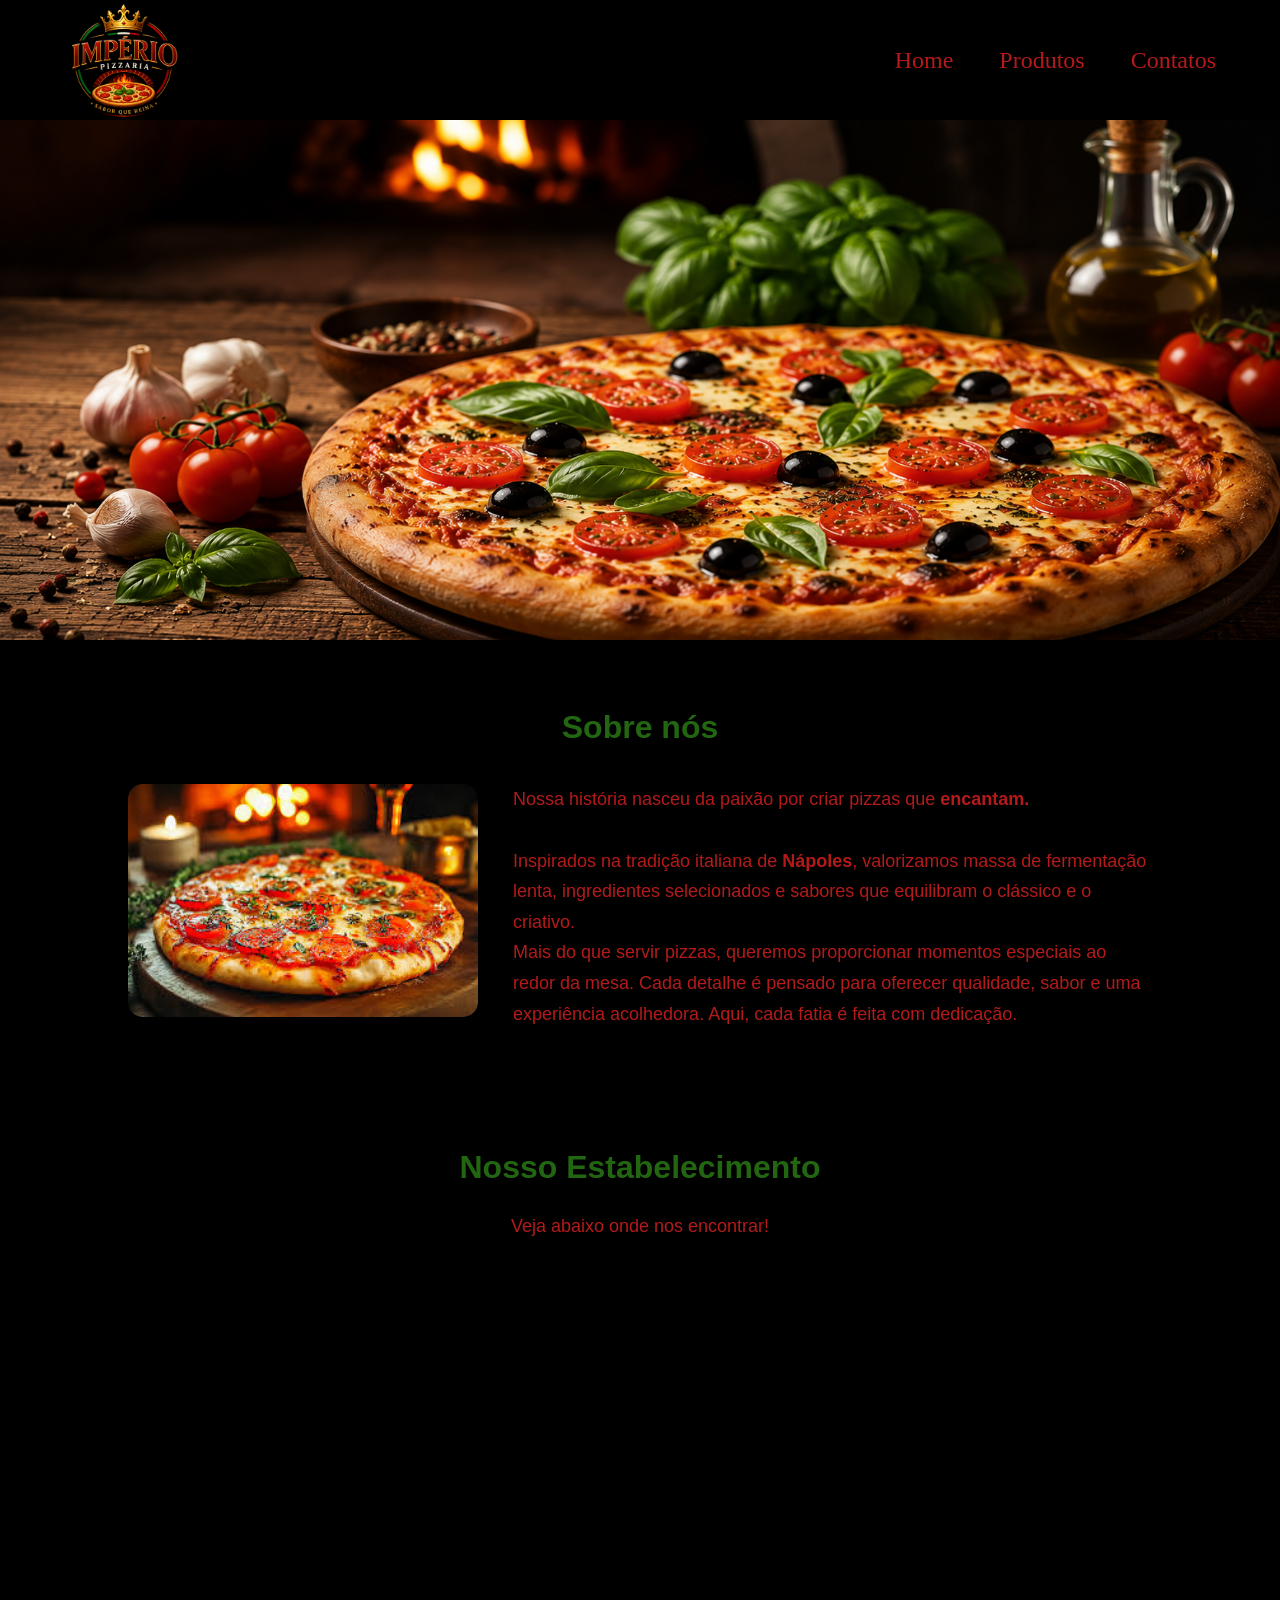
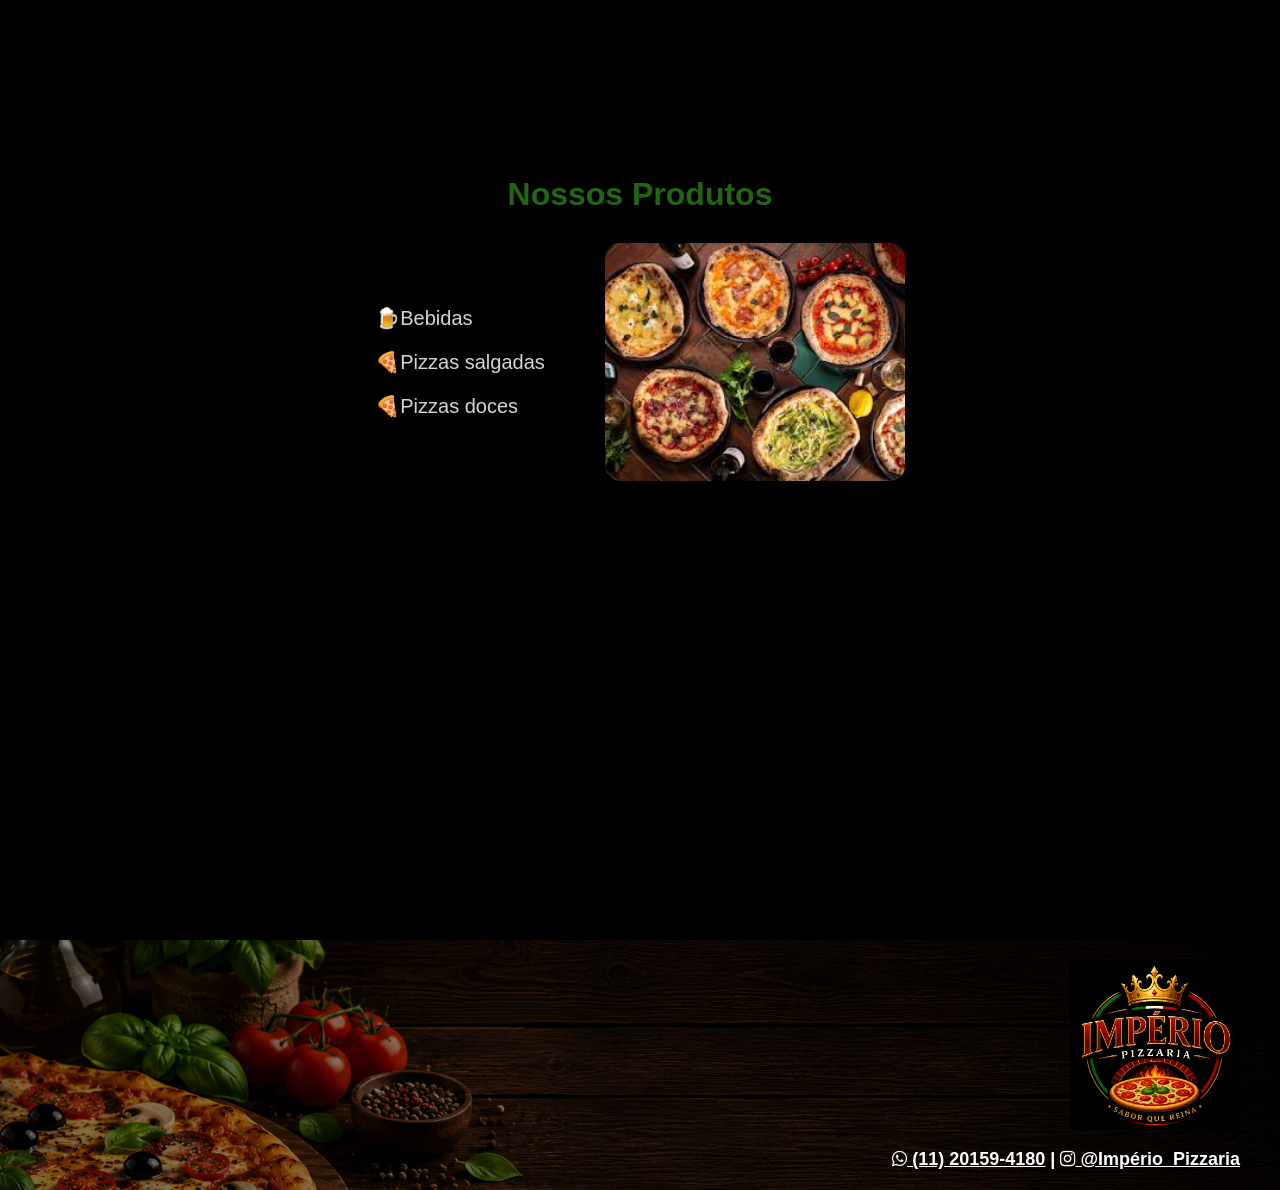
<file: index.html>
<!DOCTYPE html>
<html lang="en">
<head>
    <meta charset="UTF-8">
    <meta name="viewport" content="width=device-width, initial-scale=1.0">
    <link rel="stylesheet" href="https://cdnjs.cloudflare.com/ajax/libs/font-awesome/6.0.0/css/all.min.css">
    <link href="css/estilo.css" rel="stylesheet"/>
    <link href="../img/favicon (2).ico" rel="icon" type="image/x-con"/>
    <link href="https://maxcdn.bootstrapcdn.com/font-awesome/4.5.0/css/font-awesome.min.css" rel="stylesheet">
    
    <title>Império Pizzaria</title>
</head>
    <body>
        <header>
            <div class="divHeader">
                <img src="img/logo.png" class="logo"/>
                <nav>
                    <ul>
                        <li>Home</li>
                        <li><a href="telas/produtos.html">Produtos</a></li>
                        <li><a href="telas/contatos.html">Contatos</a></li>
                    </ul>
                </nav>
            </div> 
        </header>
        <!--Banner-->
        <img src="img/banner2.png" class="banner"/>
        <main>
            <!--Sessão SOBRE NÓS-->
            <section class="sobre_nos">
                <h2 class="titulos titulo_sobre_nos">Sobre nós</h2>
                <img src="img/sobre_nos.jpg"  class="img_sobre_nos"/>
                <p>
                    Nossa história nasceu da paixão por criar pizzas que <strong>encantam.</strong> <br> <br>Inspirados na tradição italiana de <b>Nápoles</b>, valorizamos massa de fermentação lenta, ingredientes selecionados e sabores que equilibram o clássico e o criativo.
                <p>
                    Mais do que servir pizzas, queremos proporcionar momentos especiais ao redor da mesa. Cada detalhe é pensado para oferecer qualidade, sabor e uma experiência acolhedora. Aqui, cada fatia é feita com dedicação.
                </p>
            </section>
            <!--Sessão NOSSO ESTABELECIMENTO-->
            <section  class="mapa">
                <h2 class="titulos">Nosso Estabelecimento</h2>
                <p>Veja abaixo onde nos encontrar!</p>
                <iframe src="https://www.google.com/maps/embed?pb=!1m14!1m8!1m3!1d233943.690748237!2d-46.698761!3d-23.6269109!3m2!1i1024!2i768!4f13.1!3m3!1m2!1s0x94ce5bc934103075%3A0x202dd03c1cb09e68!2sPizzaria%20Imp%C3%A9rio!5e0!3m2!1spt-BR!2sbr!4v1780007814779!5m2!1spt-BR!2sbr" width="600" height="450" style="border:0;" allowfullscreen="" loading="lazy" referrerpolicy="no-referrer-when-downgrade"></iframe>
            </section>

            <!--NOSSOS PRODUTOS-->
            <section class="nossosprodutos">
                <h2 class="titulo_h2_produtos">Nossos Produtos</h2>
                <div class="div_nossosprodutos">
                    <ul class="lista_nossosprodutos">
                        <li>🍺Bebidas</li>
                        <li>🍕Pizzas salgadas</li>
                        <li>🍕Pizzas doces</li>
                    </ul><img src="img/produtos.jpg" class="img_nossosprodutos"/>
                </div>
                <!--Video-->
                <section class="video">
                    <div>
                  <iframe width="560" height="315" src="https://www.youtube.com/embed/wX8foM1z7S0?si=Z42t5K6bAPQKKkwB" title="YouTube video player" frameborder="0" allow="accelerometer; autoplay; clipboard-write; encrypted-media; gyroscope; picture-in-picture; web-share" referrerpolicy="strict-origin-when-cross-origin" allowfullscreen></iframe>
                    </div>
                </section>
            </section>
        </main>

        <footer>
            <img src="img/logo.png" title="ImpérioPizzaria" class="logo_footer"/>
            <p>
                <a class="whatsapp-link" href="https://web.whatsapp.com/" target="_blank">
                    <i class="fa fa-whatsapp"></i> (11) 20159-4180</a> |
                <a class="instagram-link" href="https://www.instagram.com/" target="_blank">
                    <i class="fa fa-instagram"></i> @Império_Pizzaria </a>
            </p>
        </footer>
</body>
</html>
</file>
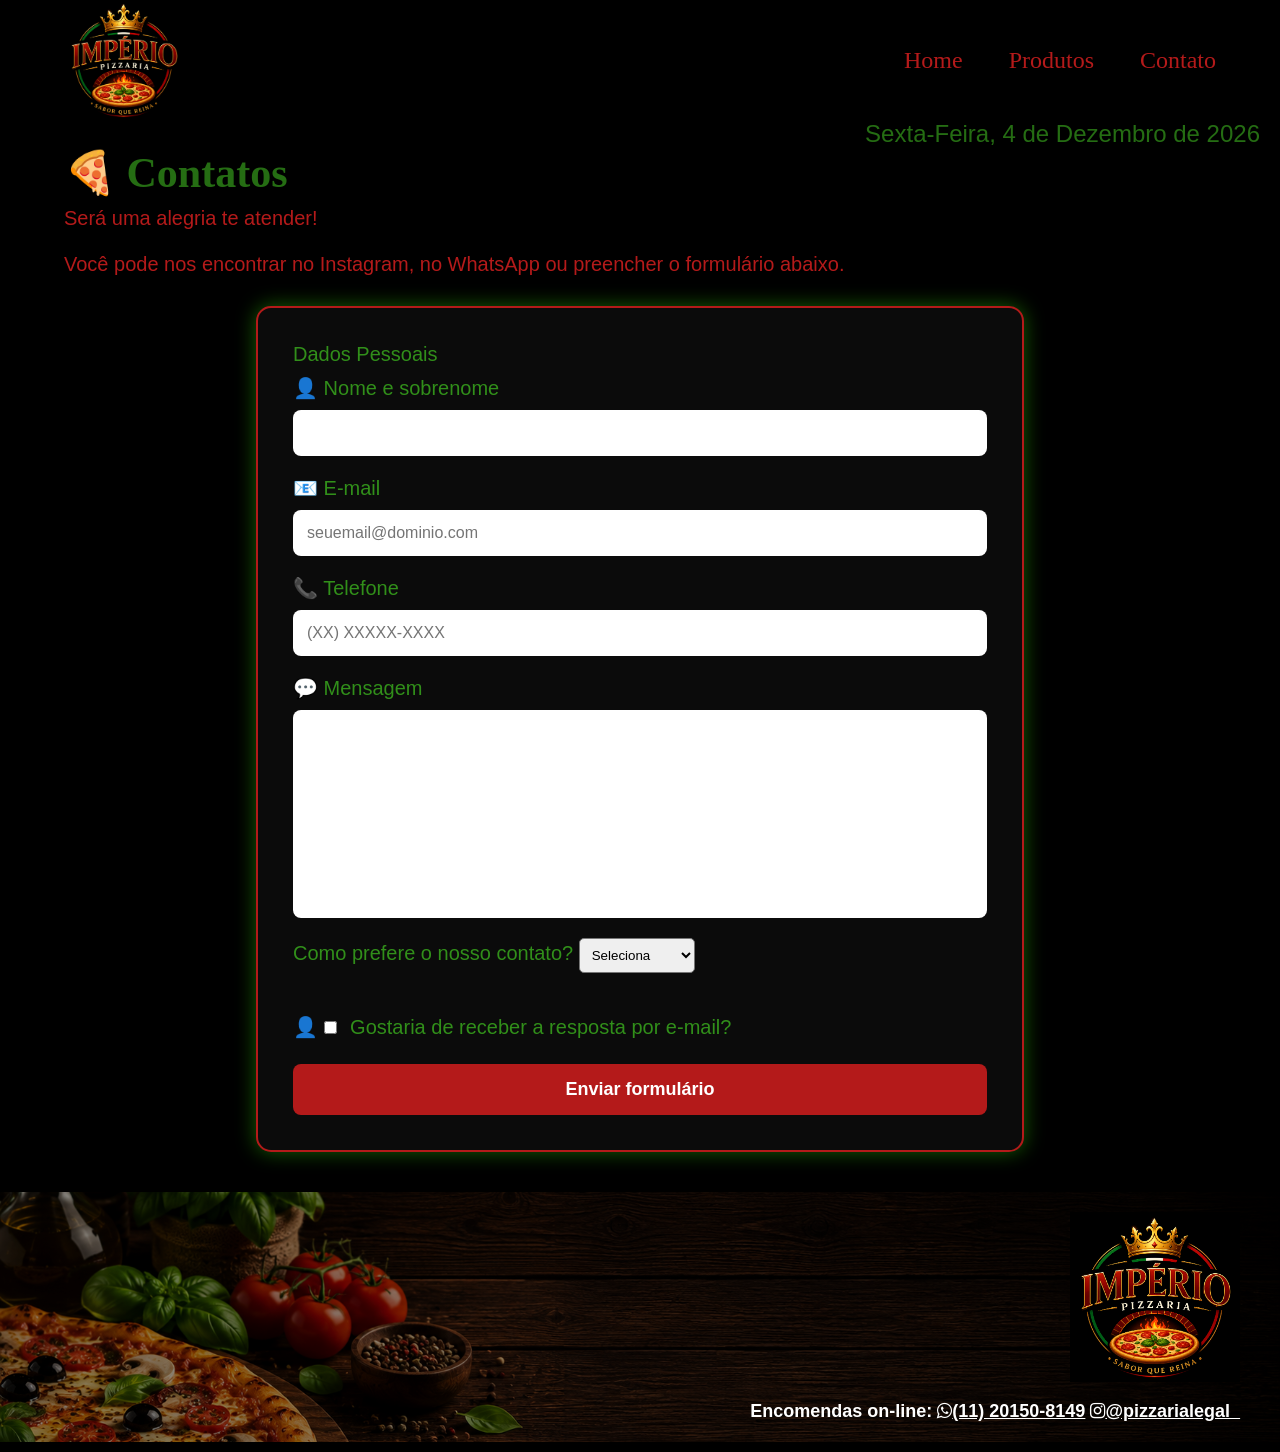
<file: telas/contatos.html>
<!DOCTYPE html>
<html lang="en">
<head>
    <meta charset="UTF-8">
    <link href="../css/estilo.css" rel="stylesheet"/>
    <link href="../css/estilos_contatos.css" rel="stylesheet">
     <link href="https://maxcdn.bootstrapcdn.com/font-awesome/4.5.0/css/font-awesome.min.css" rel="stylesheet">
    <meta name="viewport" content="width=device-width, initial-scale=1.0">
    <title>Pizarria Legal</title>
    
</head>
<body>
    <header>
        <div class="divHeader">
            <img src="../img/logo.png" title="Pizzaria Legal" class="logo"/>
            <nav>
                <ul>
                    <li><a href="../index.html">Home</a></li>
                    <li><a href="produtos.html">Produtos</a></li>
                    <li>Contato</li>
                </ul>
            </nav>
        </div>
    </header>

     <!--Data-->
            <p class="dataAtual"><script>
                data = new Date

                //Dia da semana
                diaSemana = new Array('Domingo','Segunda-Feira','Terça-Feira','Quarta-Feira','Quinta-Feira','Sexta-Feira','Sábado')

                mes = new Array('Janeiro','Fevereiro','Março','Abril','Maio','Junho','Julho','Agosto','Setembro','Outubro','Novembro','Dezembro')

                document.write(diaSemana[data.getDay()] + ', ' + data.getDate() + ' de ' + mes[data.getMonth()] + ' de ' + data.getFullYear())
            </script></p>

    <main>
        <ul class="contatos-titulo">
            <li class="contatos-item"> Contatos</li>
        </ul>
        <div id="formRetorno" class="divRetorno">
            <p id="textoRetorno" class="texto-contatos"></p>
        </div>
        <div id="formulario">
            <p class="texto-contatos">
                Será uma alegria te atender!
                <br><br>
                Você pode nos encontrar no Instagram, no WhatsApp ou preencher o formulário abaixo.
            </p>
            <form id="frmContato">
                <fieldset>
                    <legend>Dados Pessoais</legend>
                    <label>Nome e sobrenome</label>
                    <input type="text" id="nomesobrenome" name="" class="input-padrao" required>

                    <label>E-mail</label>
                    <input type="email" id="email" name="" class="input-padrao" placeholder="seuemail@dominio.com">

                    <label>Telefone</label>
                    <input type="tel" id="telefone" name="" class="input-padrao" placeholder="(XX) XXXXX-XXXX ">

                    <label>Mensagem</label>
                    <textarea cols="70" rows="10" id="mensagem" class="input-padrao" required></textarea>

                    <label>Como prefere o nosso contato?
                        <select>
                            <option>Seleciona</option>
                            <option>Dúvida</option>
                            <option>Sugestão</option>
                            <option>Fazer pedido</option>
                            <option>Reclamação</option>
                        </select>
                    </label>
                    <br>
                </fieldset>

                <label><input type="checkbox" class="chk" > Gostaria de receber a resposta por e-mail?</label>

                <input type="submit" id="enviar" value="Enviar formulário" class="enviar">
            </form>
        </div>
    </main>

     <footer>
            <img src="../img/logo.png" title="Pizzaria Legal" class="logo_footer"/>
            <p>Encomendas on-line:
                <a class="whatsapp-link" href="https://web.whatsapp.com/" target="_blank">
                    <i class="fa fa-whatsapp"></i>(11) 20150-8149</a>
                <a class="instagram-link" href="https://www.instagram.com/" target="_blank">
                    <i class="fa fa-instagram"></i>@pizzarialegal_</a> 
            </p>
        </footer>
        <script src="../js/form.js"></script>
</body>
</html>
</file>
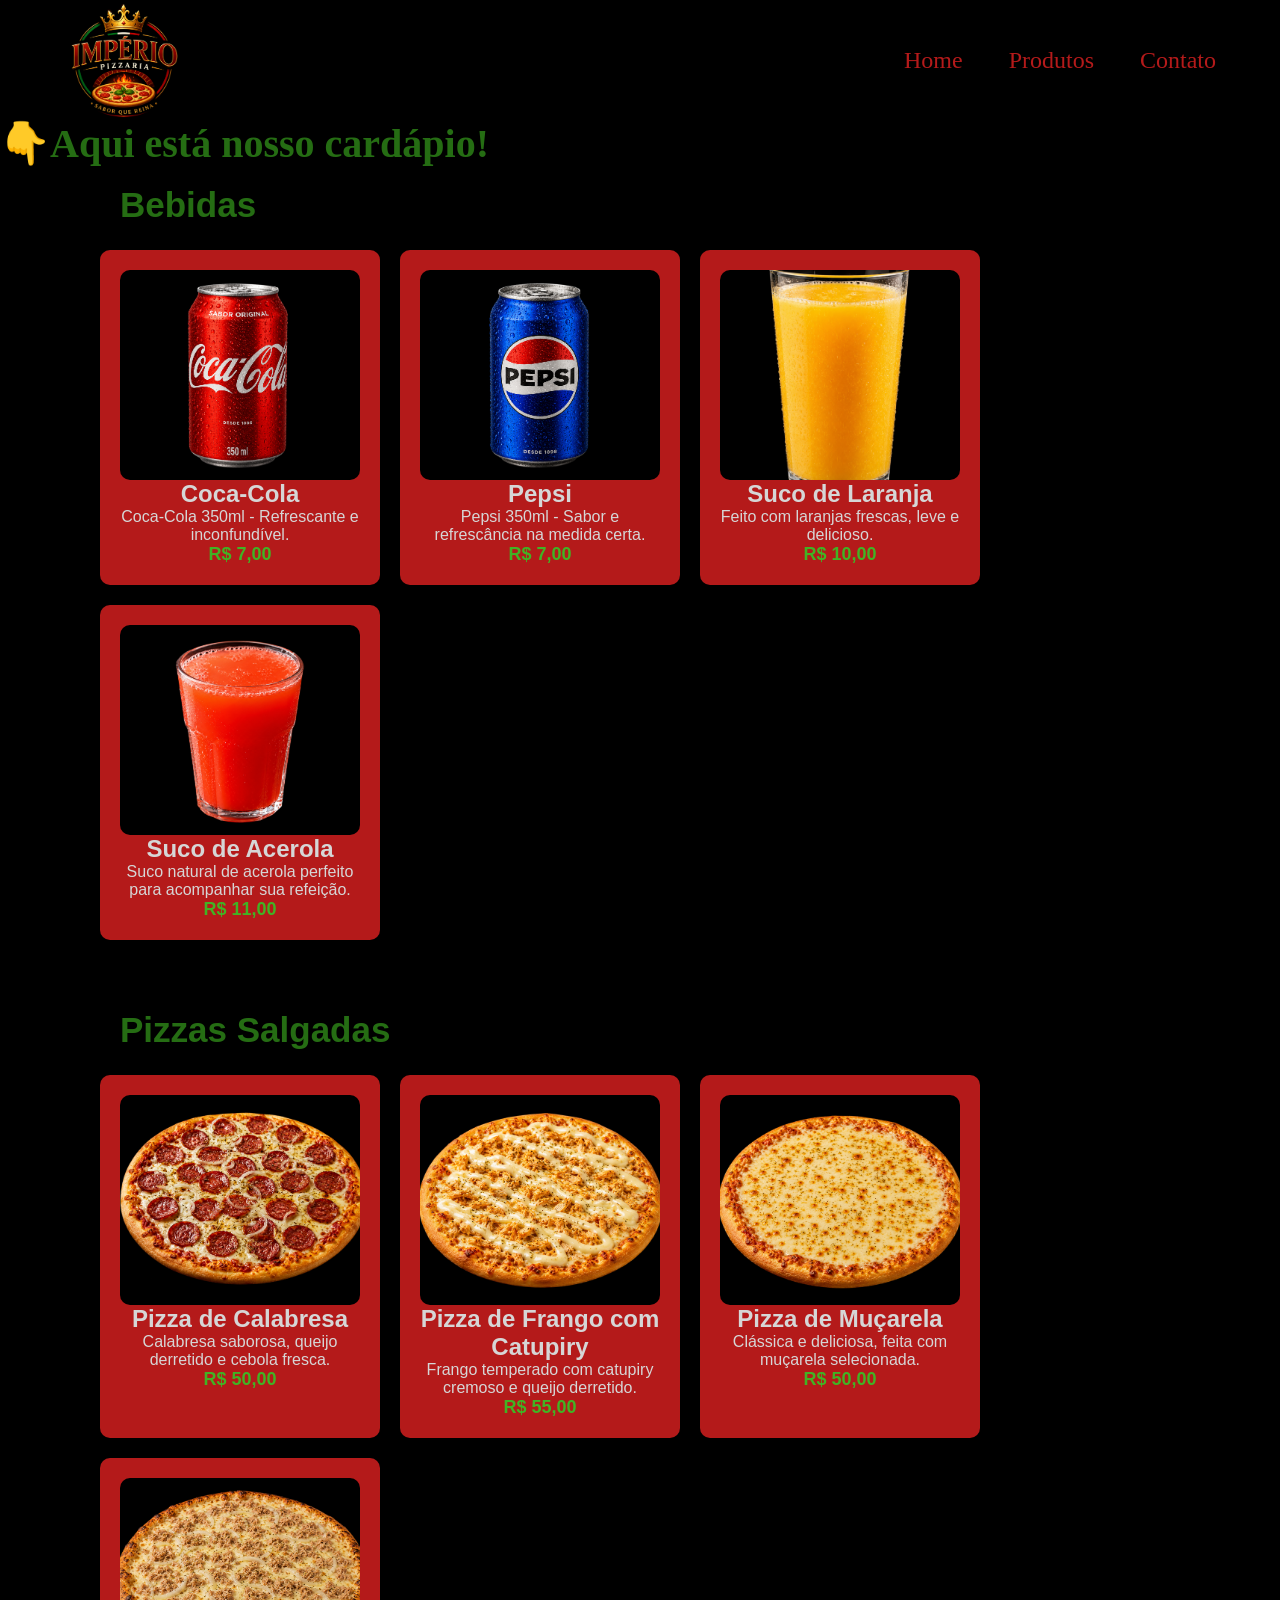
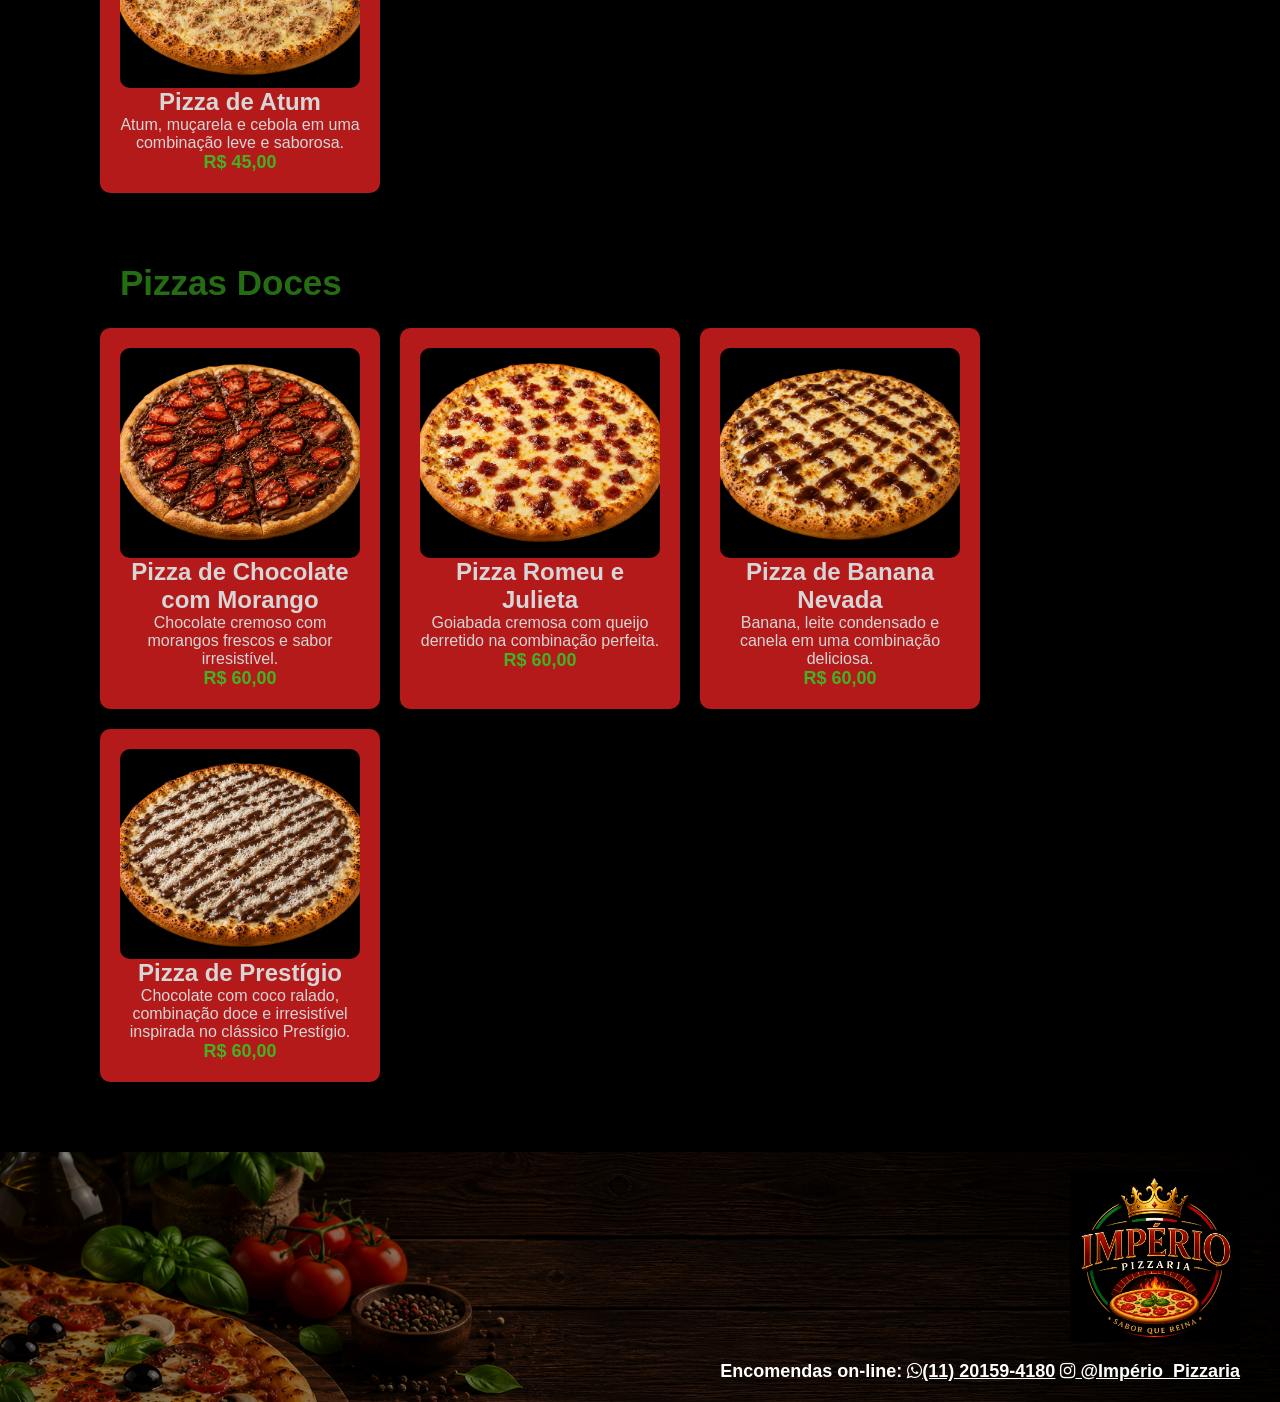
<file: telas/produtos.html>
<html>
    <head>
        <!--Linka o arquivo CSS no HTML-->
        <link href="../css/estilo.css" rel="stylesheet"/>
        <link href="../css/estilo_produtos.css" rel="stylesheet"/>
        <!--Insere ícone na aba do navegador-->
        <link href="../img/favicon (2).ico" rel="icon" type="image/x-con"/>
        <link rel="stylesheet" href="https://maxcdn.bootstrapcdn.com/font-awesome/4.5.0/css/font-awesome.min.css">
        <title>Império Pizzaria</title>
        <script type="text/JavaScript">
            alert('Conheça nosso cardápio!');

            //Função para abrir a POP-UP
            function abrirDetalhes(nome,img,desc){
                url=`pop_produtos.html?produto=${encodeURIComponent(nome)}&imagem=${encodeURIComponent(img)}&descricao=${encodeURIComponent(desc)}`
                window.open(url, "_blank", "width=800,height=700")
            }
        </script>
    </head>
    <body>
        <header>
            <div class="divHeader">
                <img src="../img/logo.png" class="logo"/>
                <nav>
                    <ul>
                        <li><a href="../index.html">Home</a></li>
                        <li>Produtos</li>
                        <li><a href="contatos.html">Contato</a></li>
                    </ul>
                </nav>
            </div>
        </header>
        <!--Conteúdo da Página-->
        <main>
            <ul class="produtos-titulo">
                <li>Aqui está nosso cardápio!</li>
            </ul>
            <br>
           
            <!--Exibição dos Produtos-->

            <section class="categoria">
                <h1 class="titulo_categoria">Bebidas</h1>
           
            <div class="container">
               
                <div class="card" onClick="abrirDetalhes('Refrigerante Coca-Cola 350ml','../img/produtos/produto01.png','Gelada, borbulhante e refrescante. O acompanhamento ideal para qualquer momento do seu dia ou refeição.')">
                <img src="../img/produtos/produto01.png"/>
                <h2>Coca-Cola</h2>
                <p>Coca-Cola 350ml - Refrescante e inconfundível.</p>
                <span class="preco">R$ 7,00</span>
                </div>

                <div class="card" onClick="abrirDetalhes('Refrigerante Pepsi 350ml','../img/produtos/produto02.png','Refrigerante gelado e refrescante, perfeito para acompanhar sua pizza.')">
                <img src="../img/produtos/produto02.png"/>
                <h2>Pepsi</h2>
                <p>Pepsi 350ml - Sabor e refrescância na medida certa.</p>
                <span class="preco">R$ 7,00</span>
                </div>

                <div class="card" onClick="abrirDetalhes('Suco de Laranja','../img/produtos/produto03.png','Suco natural extraído de laranjas frescas e doces. Mantém o aroma intenso e o autêntico sabor da fruta.')">
                <img src="../img/produtos/produto03.png"/>
                <h2>Suco de Laranja</h2>
                <p>Feito com laranjas frescas, leve e delicioso.</p>
                <span class="preco">R$ 10,00</span>
                </div>

                <div class="card" onClick="abrirDetalhes('Suco de Acerola','../img/produtos/produto10.png','Um suco natural e delicioso, feito com acerolas frescas para oferecer muito sabor, refrescância e aquele toque especial em cada copo.')">
                <img src="../img/produtos/produto10.png"/>
                <h2>Suco de Acerola</h2>
                <p>Suco natural de acerola perfeito para acompanhar sua refeição.</p>
                <span class="preco">R$ 11,00</span>
                </div>

            </div>
            </section>

            <section class="categoria">
                <h1 class="titulo_categoria">Pizzas Salgadas</h1>

            <div class="container">
        
                <div class="card" onClick="abrirDetalhes('Pizza de Calabresa','../img/produtos/produto04.png','Molho especial da casa, muçarela, linguiça calabresa defumada, cebola, azeitonas e orégano.')">
                <img src="../img/produtos/produto04.png"/>
                <h2>Pizza de Calabresa</h2>
                <p>Calabresa saborosa, queijo derretido e cebola fresca.</p>
                <span class="preco">R$ 50,00</span>
                </div>

                <div class="card" onClick="abrirDetalhes('Pizza de Frango com Catupiry','../img/produtos/produto05.png','Molho de tomate fresco, generosa camada de queijo muçarela, frango desfiado e temperado, finalizado com Catupiry cremoso e orégano.')">
                <img src="../img/produtos/produto05.png"/>
                <h2>Pizza de Frango com Catupiry</h2>
                <p>Frango temperado com catupiry cremoso e queijo derretido.</p>
                <span class="preco">R$ 55,00</span>
                </div>

                <div class="card" onClick="abrirDetalhes('Pizza de Muçarela','../img/produtos/produto06.png','Molho de tomate, bastante muçarela derretida e orégano, trazendo um sabor clássico e irresistível.')">
                <img src="../img/produtos/produto06.png"/>
                <h2>Pizza de Muçarela</h2>
                <p>Clássica e deliciosa, feita com muçarela selecionada.</p>
                <span class="preco">R$ 50,00</span>
                </div>

                <div class="card" onClick="abrirDetalhes('Pizza de Atum','../img/produtos/produto11.png','Deliciosa combinação de atum selecionado, muçarela derretida, cebola e molho de tomate, trazendo um sabor leve, marcante e irresistível em cada pedaço.')">
                <img src="../img/produtos/produto11.png"/>
                <h2>Pizza de Atum</h2>
                <p>Atum, muçarela e cebola em uma combinação leve e saborosa.</p>
                <span class="preco">R$ 45,00</span>
                </div>
            </div>
            </section>

            <section class="categoria">
                <h1 class="titulo_categoria">Pizzas Doces</h1>

            <div class="container">

                <div class="card" onClick="abrirDetalhes('Pizza de Chocolate com Morango','../img/produtos/produto07.png','Deliciosa combinação de chocolate cremoso com morangos frescos, perfeita para adoçar seu momento.')">
                <img src="../img/produtos/produto07.png"/>
                <h2>Pizza de Chocolate com Morango</h2>
                <p>Chocolate cremoso com morangos frescos e sabor irresistível.</p>
                <span class="preco">R$ 60,00</span>
                </div>

                <div class="card" onClick="abrirDetalhes('Pizza Romeu e Julieta','../img/produtos/produto08.png','A clássica combinação de queijo com goiabada, trazendo um sabor doce e irresistível.')">
                <img src="../img/produtos/produto08.png"/>
                <h2>Pizza Romeu e Julieta</h2>
                <p>Goiabada cremosa com queijo derretido na combinação perfeita.</p>
                <span class="preco">R$ 60,00</span>
                </div>

                <div class="card" onClick="abrirDetalhes('Pizza de Banana Nevada','../img/produtos/produto09.png','Pizza de banana com cobertura doce e cremosa, finalizada com leite condensado, canela e um toque especial que deixa cada pedaço irresistível.')">
                <img src="../img/produtos/produto09.png"/>
                <h2>Pizza de Banana Nevada</h2>
                <p>Banana, leite condensado e canela em uma combinação deliciosa.</p>
                <span class="preco">R$ 60,00</span>
                </div>
                
                <div class="card" onClick="abrirDetalhes('Pizza de Prestígio','../img/produtos/produto12.png','Uma deliciosa pizza doce preparada com muito chocolate cremoso e coco ralado, criando a combinação perfeita entre sabor, cremosidade e aquele toque irresistível inspirado no clássico Prestígio.')">
                <img src="../img/produtos/produto12.png"/>
                <h2>Pizza de Prestígio</h2>
                <p>Chocolate com coco ralado, combinação doce e irresistível inspirada no clássico Prestígio.</p>
                <span class="preco">R$ 60,00</span>
                </div>
            </div>
            </section>
        </main>
       
        <footer>
            <img src="../img/logo.png" title="Pizzaria Legal" class="logo_footer"/>
            <p>Encomendas on-line:
                <a class="whatsapp-link" href="https://web.whatsapp.com/" target="_blank">
                    <i class="fa fa-whatsapp"></i>(11) 20159-4180</a>
                <a class="instagram-link" href="https://www.instagram.com/" target="_blank">
                    <i class="fa fa-instagram"></i> @Império_Pizzaria </a> 
            </p>
        </footer>
    </body>
</html>
</file>
<file: css/estilo.css>
* {
    margin: 0;
    padding: 0;
    box-sizing: border-box;
}

body {
    font-family: Verdana, Geneva, Tahoma, sans-serif;
    background-color: #000000;
    color: #d6d6d6;
}

header {
    background-color: rgb(0, 0, 0);
    height: 120px;
    display: flex;
    align-items: center;
}

.divHeader {
    width: 90%;
    margin: auto;
    display: flex;
    align-items: center;
    justify-content: space-between;
}

.logo {
    width: 120px;
}

nav {
    position: static;
    font-size: 24px;
    font-family: cursive;
}

nav ul {
    list-style: none;
}

nav li {
    display: inline-block;
    margin-left: 40px;
    color: #b41a1a;
}

nav a {
    color: rgb(180, 26, 26);
    text-decoration: none;
    transition: 0.3s;
}

nav a:hover {
    color: #256d13;
}

.banner {
    width: 100%;
    height: 520px;
    object-fit: cover;
    display: block;
}

.titulos {
    text-align: center;
    font-size: 32px;
    margin-bottom: 30px;
    color: #236612;
;
}

.sobre_nos {
    width: 80%;
    max-width: 1100px;
    margin: 60px auto;
    color: #b41a1a;
    line-height: 1.7;
    font-size: 18px;
    font-style: initial ;
}

.img_sobre_nos {
    width: 350px;
    border-radius: 15px;
    float: left;
    margin-right: 35px;
    box-shadow: 0 8px 20px rgba(0,0,0,0.25);
}

.titulo_sobre_nos {
    clear: left;
}

.mapa {
    text-align: center;
    padding: 60px 20px;
    background: black
    color: white;
}

.mapa h2 {
    color: #236612;
;
}

.mapa p {
    margin-bottom: 25px;
    font-size: 18px;
    color: #b41a1a;
}

.mapa iframe {
    width: 80%;
    max-width: 750px;
    height: 380px;
    border-radius: 15px;
    box-shadow: 0 8px 25px rgba(3, 3, 3, 0.35);
}

.nossosprodutos {
    padding: 70px 20px;
    background: black
    color: #b41a1a;
}

.titulo_h2_produtos {
    color: #236612;
    text-align: center;
    font-size: 32px;
    margin-bottom: 30px;
}

.div_nossosprodutos {
    width: 80%;
    max-width: 900px;
    margin: auto;
    display: flex;
    align-items: center;
    justify-content: center;
    gap: 60px;
}

.lista_nossosprodutos {
    list-style: none;
    font-size: 20px;
    line-height: 2.2;
}


.img_nossosprodutos {
    width: 300px;
    border-radius: 15px;
    box-shadow: 0 8px 20px rgba(0,0,0,0.35);
    transition: 0.4s;
}

.img_nossosprodutos:hover {
    transform: scale(1.05);
}

.video {
    margin-top: 70px;
    display: flex;
    justify-content: center;
}

.video iframe {
    border-radius: 15px;
    box-shadow: 0 8px 25px rgba(0,0,0,0.35);
}

footer {
    background: url(../img/rodape.png);
    background-size: cover;
    background-position: center;

    background-color: hsla(0, 0%, 0%, 0.451);
    background-blend-mode: darken;

    height: 250px;

    padding: 20px 40px;

    position: relative;
}

footer p {
    font-weight: bold;
    color: white;
    width: auto;
    text-align: right;
    font-size: 18px;

    position: absolute;
    bottom: 20px;
    right: 40px;
}

footer a {
    color: white;
}

.logo_footer {
    height: 170px;
    width: auto;

    position: absolute;
    right: 40px;
    top: 20px;
}
</file>
<file: css/estilos_contatos.css>
.contatos-titulo{
    font-size: 42px;
    font-weight: bold;
    color: #256d13;
    font-family:'Times New Roman', Times, serif;
    list-style: none;
    margin-left: 5%;
    margin-bottom: 10px;
}

/*Estiliza a data atual*/
.dataAtual {
    text-align: right;
    font-size: 24px;
    margin-right: 20px;
    color: #256d13;
}

.contatos-item:before{
    content: "🍕 ";
}

.texto-contatos{
    color: #b41a1a;
    font-size: 20px;
    margin-left: 5%;
    margin-bottom: 25px;
    font-family: 'Trebuchet MS', 'Lucida Sans Unicode', 'Lucida Grande', 'Lucida Sans', Arial, sans-serif;
}

form{
    width: 60%;
    margin: 30px auto 40px auto;
    background: #0b0b0b;
    padding: 35px;
    border: 2px solid #b41a1a;
    border-radius: 15px;
    box-shadow: 0 0 20px rgba(57, 243, 11, 0.4);
}

form label, form legend{
    display: block;
    font-size: 20px;
    color: #318f1a;
    margin-bottom: 10px;
}

fieldset{
    border: none;
}

.input-padrao{
    display: block;
    margin-bottom: 20px;
    padding: 14px;
    width: 100%;
    border: none;
    border-radius: 8px;
    font-size: 16px;
}

textarea{
    resize: none;
}

select{
    padding: 8px;
    border-radius: 5px;
}

.chk{
    margin: 20px 8px 20px 0;
}

.enviar{
    width: 100%;
    padding: 15px 0;
    background: #b41a1a;
    color: white;
    font-weight: bold;
    border: none;
    border-radius: 8px;
    transition: 0.3s;
    cursor: pointer;
    font-size: 18px;
}

.enviar:hover{
    background: #256d13;
    transform: scale(1.03);
}

.divRetorno{
    display: none;
    margin: 30px auto;
    width: 60%;
    text-align: center;
}

.divRetorno p{
    font-size: 24px;
    color: white;
}

form label:nth-of-type(1)::before {
    content: "👤 ";
}

form label:nth-of-type(2)::before {
    content: "📧 ";
}

form label:nth-of-type(3)::before {
    content: "📞 ";
}

form label:nth-of-type(4)::before {
    content: "💬 ";
}
</file>
<file: css/estilo_produtos.css>
/*Título*/
.produtos-titulo {
    font-size: 40px;
    font-weight: bold;
    color: #256d13;
    font-family: cursive;
    list-style: none;
}
.produtos-titulo li:before{
    content: "👇";
}
main{
    background: black;
}
/*Container dos cards*/
.container{
    width: 70%;
    margin-right: 50%;
    display: flex;
    flex-wrap: wrap;
    justify-content:left;
    padding-bottom: 20px;
    gap: 20px;
    margin-left: 100px;
}
/*Estilização do card*/
.card{
    background: #b41a1a;
    width: 280px;
    border-radius: 10px;
    text-align: center;
    padding: 20px;
    box-shadow: 0 4px 8px rgba(0,0,0,0.2);
    transition: transform 0.3s ease-in-out;
}
.card:hover{
    transform: scale(1.05);
}
.card img{
    width: 100%;
    height: 210px;
    object-fit: cover;
    border-radius: 10px;
}

.preco{
    font-size: 18px;
    font-weight: bold;
    color: #41b324;
}

/*Estilização da POP de Detalhes*/
.pop{
    margin: 0;
    background-color: black;
}

.pop img{
    width: 700;
    height: 500;
    padding-left: 7%;
}

.pop h1{
    font-size: 40px;
    font-weight: bold;
    text-align: center;
    color: #b41a1a;
}

.pop p{
    padding: 2% 0 9% 7% ;
    margin: 0;
    white-space: pre-line;
    color: #b41a1a;
}

.categoria {
    width: 100%;
    margin-bottom: 50px;
}

.titulo_categoria {
    color: #256d13;
    font-size: 35px;
    margin-left: 120px;
    margin-bottom: 25px;
}
</file>
